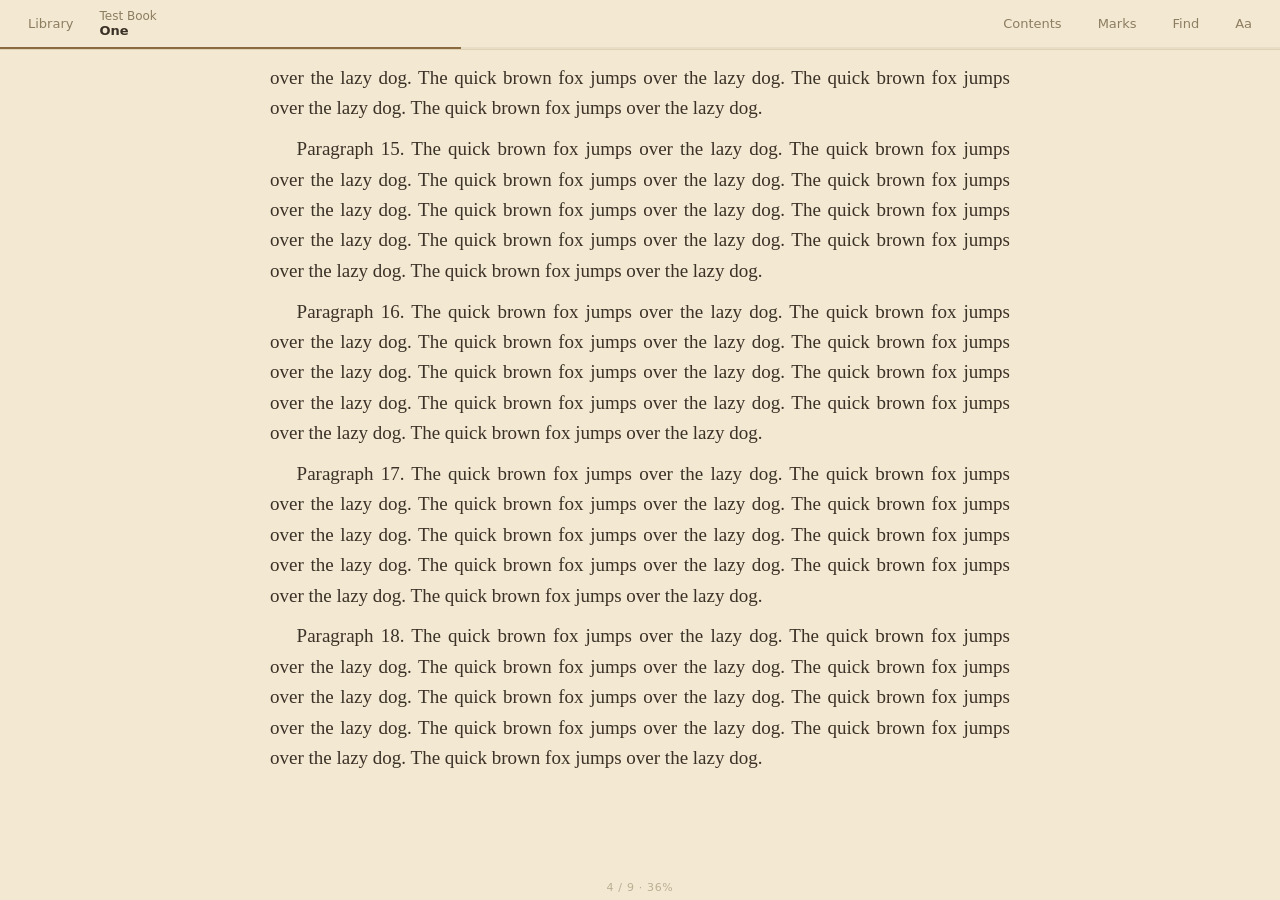
<file: harness/index.html>
﻿<!doctype html>
<html lang="en" data-theme="sepia">
<head>
  <meta charset="utf-8">
  <meta name="viewport" content="width=device-width, initial-scale=1">
  <title>Book Reader</title>
  <link rel="stylesheet" href="../ui/app.css">
</head>
<body>

  <section id="library" class="screen">
    <header class="bar">
      <div class="brand">Library</div>
      <div class="grow"></div>
      <input id="filter" class="filter" type="search" placeholder="Filter" spellcheck="false" autocomplete="off">
      <button id="import" class="btn">Add books</button>
    </header>
    <main id="grid" class="grid"></main>
    <div id="empty" class="empty" hidden>
      <p class="empty-title">Nothing here yet</p>
      <p class="muted">Drop an EPUB, FB2, TXT or Markdown file anywhere in this window, or press <kbd>O</kbd>.</p>
    </div>
  </section>

  <section id="reader" class="screen" hidden>
    <div id="viewport">
      <div id="page" class="page"></div>
    </div>

    <div id="chrome" class="chrome">
      <div class="chrome-row">
        <button class="ghost" data-act="back" title="Library (Esc)">Library</button>
        <div class="titles">
          <div id="book-title" class="book-title"></div>
          <div id="chapter-title" class="chapter-title"></div>
        </div>
        <div class="grow"></div>
        <button class="ghost" data-act="toc" title="Contents (T)">Contents</button>
        <button class="ghost" data-act="marks" title="Bookmarks (Shift+B)">Marks</button>
        <button class="ghost" data-act="find" title="Search (Ctrl+F)">Find</button>
        <button class="ghost" data-act="settings" title="Typography (S)">Aa</button>
      </div>
      <div class="bar-track"><div id="progress" class="bar-fill"></div></div>
    </div>

    <div id="footer" class="footer"><span id="page-label"></span></div>

    <aside id="panel" class="panel" hidden>
      <div class="panel-head">
        <strong id="panel-title"></strong>
        <div class="grow"></div>
        <button class="ghost" data-act="close-panel">Close</button>
      </div>
      <div id="panel-body" class="panel-body"></div>
    </aside>

    <div id="toast" class="toast" hidden></div>
  </section>

  <div id="drop" class="drop" hidden>Drop to add to your library</div>

  <script src="_mock.js"></script><script src="../ui/app.js"></script>
</body>
</html>
</file>
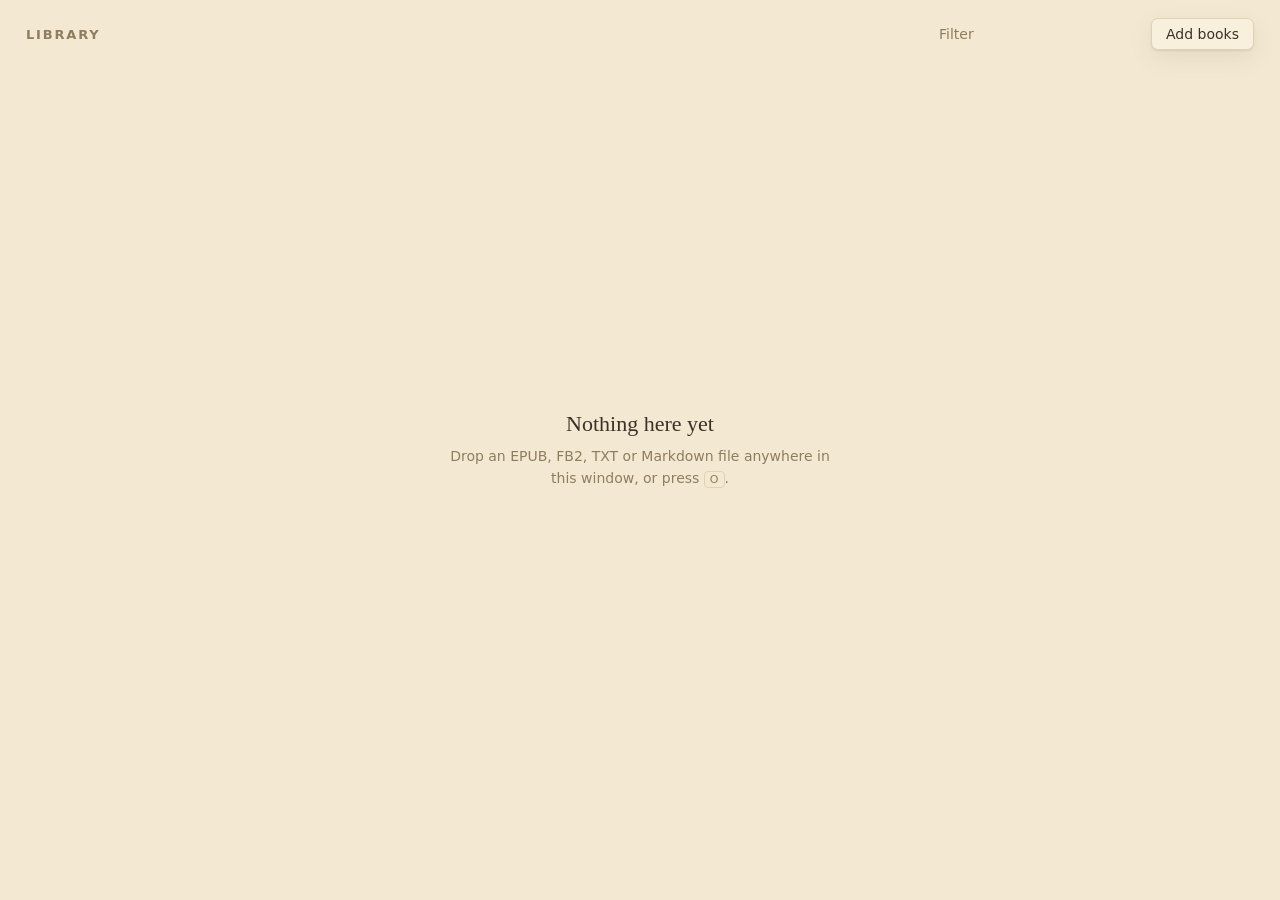
<file: ui/index.html>
<!doctype html>
<html lang="en" data-theme="sepia">
<head>
  <meta charset="utf-8">
  <meta name="viewport" content="width=device-width, initial-scale=1">
  <title>Book Reader</title>
  <link rel="stylesheet" href="app.css">
</head>
<body>

  <section id="library" class="screen">
    <header class="bar">
      <div class="brand">Library</div>
      <div class="grow"></div>
      <input id="filter" class="filter" type="search" placeholder="Filter" spellcheck="false" autocomplete="off">
      <button id="import" class="btn">Add books</button>
    </header>
    <main id="grid" class="grid"></main>
    <div id="empty" class="empty" hidden>
      <p class="empty-title">Nothing here yet</p>
      <p class="muted">Drop an EPUB, FB2, TXT or Markdown file anywhere in this window, or press <kbd>O</kbd>.</p>
    </div>
  </section>

  <section id="reader" class="screen" hidden>
    <div id="viewport">
      <div id="page" class="page"></div>
    </div>

    <div id="chrome" class="chrome">
      <div class="chrome-row">
        <button class="ghost" data-act="back" title="Library (Esc)">Library</button>
        <div class="titles">
          <div id="book-title" class="book-title"></div>
          <div id="chapter-title" class="chapter-title"></div>
        </div>
        <div class="grow"></div>
        <button class="ghost" data-act="toc" title="Contents (T)">Contents</button>
        <button class="ghost" data-act="marks" title="Bookmarks (Shift+B)">Marks</button>
        <button class="ghost" data-act="find" title="Search (Ctrl+F)">Find</button>
        <button class="ghost" data-act="settings" title="Typography (S)">Aa</button>
      </div>
      <div class="bar-track"><div id="progress" class="bar-fill"></div></div>
    </div>

    <div id="footer" class="footer"><span id="page-label"></span></div>

    <aside id="panel" class="panel" hidden>
      <div class="panel-head">
        <strong id="panel-title"></strong>
        <div class="grow"></div>
        <button class="ghost" data-act="close-panel">Close</button>
      </div>
      <div id="panel-body" class="panel-body"></div>
    </aside>

    <div id="toast" class="toast" hidden></div>
  </section>

  <div id="drop" class="drop" hidden>Drop to add to your library</div>

  <script src="app.js"></script>
</body>
</html>
</file>
<file: ui/app.css>
:root {
  --ui: "Segoe UI Variable Text", "Segoe UI", system-ui, -apple-system, sans-serif;
  --font: Georgia, "Iowan Old Style", "Times New Roman", serif;
  --size: 19px;
  --lh: 1.6;
  --indent: 1.4em;
  --gap: 0.55em;
  --align: justify;
  --hyph: auto;
  --colw: 700px;
  --colgap: 0px;
  --pad-x: 140px;
  --pad-y: 48px;
  --page-h: 700px;
  --radius: 10px;
}

html[data-theme="paper"] {
  --bg: #fbfaf7;
  --fg: #1b1917;
  --muted: #8b857a;
  --line: #e7e2d8;
  --panel: #ffffff;
  --accent: #7a6a52;
  --shadow: 0 1px 2px rgba(20, 16, 10, .08), 0 8px 24px rgba(20, 16, 10, .06);
}
html[data-theme="sepia"] {
  --bg: #f3e9d2;
  --fg: #3b3127;
  --muted: #8d7d61;
  --line: #e0d2b4;
  --panel: #f8f0dc;
  --accent: #8a6b3f;
  --shadow: 0 1px 2px rgba(60, 40, 10, .10), 0 8px 24px rgba(60, 40, 10, .08);
}
html[data-theme="night"] {
  --bg: #17191b;
  --fg: #c8c5bf;
  --muted: #7c7975;
  --line: #2b2e31;
  --panel: #1d2023;
  --accent: #9a8f7a;
  --shadow: 0 1px 2px rgba(0, 0, 0, .4), 0 10px 30px rgba(0, 0, 0, .35);
}
html[data-theme="black"] {
  --bg: #000000;
  --fg: #b4b1ab;
  --muted: #6d6a66;
  --line: #232323;
  --panel: #0b0b0b;
  --accent: #8c8474;
  --shadow: none;
}

* { box-sizing: border-box; }

html, body {
  height: 100%;
  margin: 0;
  background: var(--bg);
  color: var(--fg);
  overflow: hidden;
  font-family: var(--ui);
  font-size: 14px;
  -webkit-font-smoothing: antialiased;
}

body { transition: background-color .18s ease, color .18s ease; }

.hidden, [hidden] { display: none !important; }
.grow { flex: 1 1 auto; }
.muted { color: var(--muted); }

button {
  font: inherit;
  color: inherit;
  background: none;
  border: 0;
  cursor: pointer;
}

kbd {
  font-family: var(--ui);
  font-size: 11px;
  padding: 1px 5px;
  border: 1px solid var(--line);
  border-radius: 4px;
}

/* ---------------- library ---------------- */

.screen { position: fixed; inset: 0; display: flex; flex-direction: column; }

.bar {
  display: flex;
  align-items: center;
  gap: 14px;
  padding: 18px 26px 14px;
  flex: 0 0 auto;
}

.brand {
  font-size: 13px;
  font-weight: 600;
  letter-spacing: .14em;
  text-transform: uppercase;
  color: var(--muted);
}

.filter {
  font: inherit;
  color: inherit;
  background: transparent;
  border: 0;
  border-bottom: 1px solid transparent;
  padding: 5px 2px;
  width: 200px;
  outline: none;
}
.filter:focus { border-bottom-color: var(--line); }
.filter::placeholder { color: var(--muted); }

.btn {
  padding: 7px 14px;
  border-radius: 7px;
  border: 1px solid var(--line);
  background: var(--panel);
  box-shadow: var(--shadow);
  transition: transform .12s ease, border-color .12s ease;
}
.btn:hover { transform: translateY(-1px); border-color: var(--accent); }

.grid {
  flex: 1 1 auto;
  overflow-y: auto;
  display: grid;
  grid-template-columns: repeat(auto-fill, minmax(148px, 1fr));
  gap: 30px 24px;
  padding: 10px 26px 60px;
  align-content: start;
}

.card {
  display: flex;
  flex-direction: column;
  gap: 10px;
  cursor: pointer;
  outline: none;
  text-align: left;
}
.card .cover {
  position: relative;
  aspect-ratio: 2 / 3;
  border-radius: var(--radius);
  overflow: hidden;
  background: var(--panel);
  border: 1px solid var(--line);
  box-shadow: var(--shadow);
  transition: transform .16s ease, border-color .16s ease;
}
.card:hover .cover, .card:focus-visible .cover {
  transform: translateY(-3px);
  border-color: var(--accent);
}
.card .cover img { width: 100%; height: 100%; object-fit: cover; display: block; }
.card .fallback {
  position: absolute;
  inset: 0;
  display: flex;
  align-items: center;
  justify-content: center;
  padding: 16px;
  font-family: var(--font);
  font-size: 15px;
  line-height: 1.3;
  color: var(--muted);
  text-align: center;
  overflow: hidden;
}
.card .title {
  font-size: 13px;
  line-height: 1.35;
  font-weight: 550;
  display: -webkit-box;
  -webkit-line-clamp: 2;
  -webkit-box-orient: vertical;
  overflow: hidden;
}
.card .author {
  font-size: 12px;
  color: var(--muted);
  white-space: nowrap;
  overflow: hidden;
  text-overflow: ellipsis;
  margin-top: -6px;
}
.card .track {
  height: 3px;
  border-radius: 2px;
  background: var(--line);
  overflow: hidden;
}
.card .track i { display: block; height: 100%; background: var(--accent); }
.card .done { font-size: 11px; color: var(--muted); }

.card .remove {
  position: absolute;
  top: 6px;
  right: 6px;
  width: 22px;
  height: 22px;
  border-radius: 50%;
  background: rgba(0, 0, 0, .5);
  color: #fff;
  font-size: 13px;
  line-height: 22px;
  opacity: 0;
  transition: opacity .12s ease;
}
.card:hover .remove { opacity: 1; }

.empty {
  position: absolute;
  inset: 0;
  display: flex;
  flex-direction: column;
  align-items: center;
  justify-content: center;
  gap: 8px;
  text-align: center;
  pointer-events: none;
}
.empty-title { font-family: var(--font); font-size: 22px; margin: 0; }
.empty .muted { max-width: 380px; line-height: 1.6; margin: 0; }

/* ---------------- reader ---------------- */

#reader { position: fixed; inset: 0; }

#viewport {
  position: absolute;
  inset: var(--pad-y) var(--pad-x);
  overflow: hidden;
}

.page {
  height: 100%;
  column-width: var(--colw);
  column-gap: var(--colgap);
  column-fill: auto;
  column-rule: 1px solid var(--line);
  overflow-x: auto;
  overflow-y: hidden;
  scrollbar-width: none;
  font-family: var(--font);
  font-size: var(--size);
  line-height: var(--lh);
  color: var(--fg);
  font-kerning: normal;
  font-variant-ligatures: common-ligatures;
  hyphenate-limit-chars: 7 3 3;
}
.page::-webkit-scrollbar { display: none; width: 0; height: 0; }
body[data-columns="1"] .page { column-rule: none; }

.page p {
  margin: 0 0 var(--gap);
  text-indent: var(--indent);
  text-align: var(--align);
  hyphens: var(--hyph);
  orphans: 2;
  widows: 2;
}

.page p.v { text-indent: 0; margin-left: 2em; }
.page p.by { text-indent: 0; text-align: right; font-style: italic; }
.page h1, .page h2, .page h3, .page h4, .page h5, .page h6 {
  font-weight: 600;
  line-height: 1.25;
  margin: 1.1em 0 .5em;
  text-indent: 0;
  break-after: avoid;
  page-break-after: avoid;
}
.page h1 { font-size: 1.5em; }
.page h2 { font-size: 1.3em; }
.page h3 { font-size: 1.12em; }
.page h4, .page h5, .page h6 { font-size: 1em; }
.page > :first-child { margin-top: 0; }

.page blockquote {
  margin: .8em 0 .8em 1.6em;
  padding: 0;
  font-style: italic;
  color: var(--muted);
}
.page blockquote p { text-indent: 0; }

.page img {
  display: block;
  max-width: 100%;
  max-height: var(--page-h);
  margin: .8em auto;
  break-inside: avoid;
  page-break-inside: avoid;
}

.page hr {
  border: 0;
  border-top: 1px solid var(--line);
  margin: 1.2em 0;
}

.page table { max-width: 100%; border-collapse: collapse; font-size: .92em; }
.page td, .page th { border: 1px solid var(--line); padding: .25em .5em; }

.page pre {
  white-space: pre-wrap;
  font-family: Consolas, "Cascadia Mono", monospace;
  font-size: .88em;
  text-indent: 0;
}

.page a { color: inherit; text-decoration: underline; text-decoration-color: var(--line); }
.page a:hover { text-decoration-color: var(--accent); }

.page sup, .page sub { font-size: .72em; line-height: 0; }

.page ::selection { background: color-mix(in srgb, var(--accent) 32%, transparent); }

/* chrome */

.chrome {
  position: absolute;
  top: 0;
  left: 0;
  right: 0;
  background: var(--bg);
  border-bottom: 1px solid var(--line);
  transition: transform .18s ease, opacity .18s ease;
  z-index: 20;
}
body.idle .chrome { transform: translateY(-100%); opacity: 0; pointer-events: none; }

.chrome-row {
  display: flex;
  align-items: center;
  gap: 16px;
  padding: 9px 18px;
}
.titles { min-width: 0; }
.book-title {
  font-size: 12px;
  color: var(--muted);
  white-space: nowrap;
  overflow: hidden;
  text-overflow: ellipsis;
}
.chapter-title {
  font-size: 13px;
  font-weight: 560;
  white-space: nowrap;
  overflow: hidden;
  text-overflow: ellipsis;
}

.ghost {
  padding: 6px 10px;
  border-radius: 6px;
  font-size: 13px;
  color: var(--muted);
  transition: background-color .12s ease, color .12s ease;
}
.ghost:hover { background: color-mix(in srgb, var(--fg) 7%, transparent); color: var(--fg); }

.bar-track { height: 2px; background: color-mix(in srgb, var(--fg) 6%, transparent); }
.bar-fill { height: 100%; width: 0; background: var(--accent); transition: width .16s ease; }

.footer {
  position: absolute;
  bottom: 6px;
  left: 0;
  right: 0;
  text-align: center;
  font-size: 11px;
  letter-spacing: .06em;
  color: var(--muted);
  opacity: .55;
  pointer-events: none;
  z-index: 10;
}

/* panel */

.panel {
  position: absolute;
  top: 0;
  right: 0;
  bottom: 0;
  width: 380px;
  max-width: 78vw;
  background: var(--panel);
  border-left: 1px solid var(--line);
  display: flex;
  flex-direction: column;
  z-index: 30;
  animation: slide .16s ease;
}
@keyframes slide { from { transform: translateX(12px); opacity: 0; } to { transform: none; opacity: 1; } }

.panel-head {
  display: flex;
  align-items: center;
  gap: 10px;
  padding: 14px 16px;
  border-bottom: 1px solid var(--line);
  flex: 0 0 auto;
}
.panel-body { overflow-y: auto; padding: 6px 0 40px; flex: 1 1 auto; }

.row {
  display: flex;
  align-items: center;
  gap: 12px;
  justify-content: space-between;
  padding: 11px 18px;
  border-bottom: 1px solid color-mix(in srgb, var(--line) 60%, transparent);
}
.row > span:first-child { font-size: 13px; color: var(--muted); }
.row input[type="range"] { width: 150px; accent-color: var(--accent); }

.seg { display: flex; gap: 4px; }
.seg button {
  padding: 5px 10px;
  border-radius: 6px;
  font-size: 12px;
  color: var(--muted);
  border: 1px solid transparent;
}
.seg button[aria-pressed="true"] {
  background: color-mix(in srgb, var(--accent) 18%, transparent);
  border-color: color-mix(in srgb, var(--accent) 40%, transparent);
  color: var(--fg);
}

.swatches { display: flex; gap: 8px; }
.swatches button {
  width: 26px;
  height: 26px;
  border-radius: 50%;
  border: 1px solid var(--line);
}
.swatches button[aria-pressed="true"] { outline: 2px solid var(--accent); outline-offset: 2px; }

.swatch-paper { background: #fbfaf7; }
.swatch-sepia { background: #f3e9d2; }
.swatch-night { background: #17191b; }
.swatch-black { background: #000; }

/* lists inside panels */

.item {
  display: flex;
  align-items: baseline;
  gap: 10px;
  width: 100%;
  text-align: left;
  padding: 10px 18px;
  border-bottom: 1px solid color-mix(in srgb, var(--line) 50%, transparent);
  font-size: 13px;
  line-height: 1.45;
}
.item:hover { background: color-mix(in srgb, var(--fg) 5%, transparent); }
.item .pct { color: var(--muted); font-size: 11px; flex: 0 0 auto; font-variant-numeric: tabular-nums; }
.item .label { flex: 1 1 auto; min-width: 0; }
.item .snippet { color: var(--muted); }

.search-box {
  display: flex;
  gap: 8px;
  padding: 12px 18px;
  border-bottom: 1px solid var(--line);
}
.search-box input {
  flex: 1 1 auto;
  font: inherit;
  color: inherit;
  background: transparent;
  border: 0;
  border-bottom: 1px solid var(--line);
  padding: 6px 2px;
  outline: none;
}
.search-box input:focus { border-bottom-color: var(--accent); }

.toast {
  position: absolute;
  left: 50%;
  bottom: 34px;
  transform: translateX(-50%);
  background: var(--panel);
  color: var(--fg);
  border: 1px solid var(--line);
  box-shadow: var(--shadow);
  padding: 10px 16px;
  border-radius: 8px;
  font-size: 13px;
  max-width: 70vw;
  z-index: 40;
}

.drop {
  position: fixed;
  inset: 14px;
  border: 2px dashed var(--accent);
  border-radius: 14px;
  display: flex;
  align-items: center;
  justify-content: center;
  font-size: 15px;
  color: var(--accent);
  background: color-mix(in srgb, var(--bg) 88%, transparent);
  pointer-events: none;
  z-index: 100;
}
</file>
